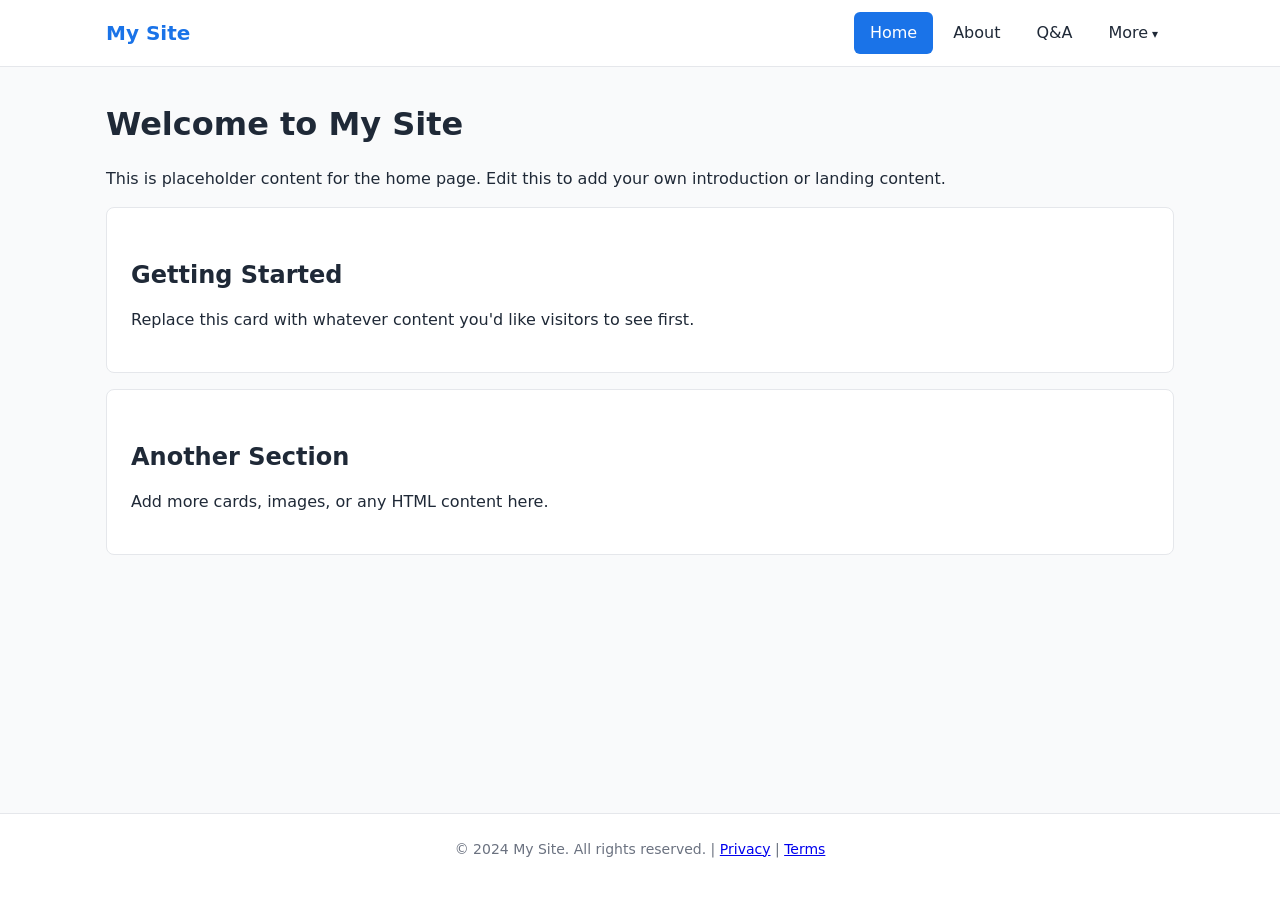
<file: david-m-thompson-website/index.html>
<!DOCTYPE html>
<html lang="en">
<head>
  <meta charset="UTF-8">
  <meta name="viewport" content="width=device-width, initial-scale=1.0">
  <title>Home - My Site</title>
  <link rel="stylesheet" href="css/styles.css">
</head>
<body>
  <header>
    <div class="header-inner">
      <div class="logo"><a href="index.html">My Site</a></div>
      <button class="menu-toggle" aria-label="Toggle menu" onclick="document.querySelector('nav').classList.toggle('open')">☰</button>
      <nav>
        <ul>
          <li><a href="index.html" aria-current="page">Home</a></li>
          <li><a href="about.html">About</a></li>
          <li><a href="qa.html">Q&amp;A</a></li>
          <li class="dropdown">
            <a href="#" class="dropdown-toggle">More</a>
            <ul class="dropdown-menu">
              <li><a href="#">Link One</a></li>
              <li><a href="#">Link Two</a></li>
              <li><a href="#">Link Three</a></li>
            </ul>
          </li>
        </ul>
      </nav>
    </div>
  </header>

  <main>
    <h1>Welcome to My Site</h1>
    <p>This is placeholder content for the home page. Edit this to add your own introduction or landing content.</p>
    <div class="card">
      <h2>Getting Started</h2>
      <p>Replace this card with whatever content you'd like visitors to see first.</p>
    </div>
    <div class="card">
      <h2>Another Section</h2>
      <p>Add more cards, images, or any HTML content here.</p>
    </div>
  </main>

  <footer>
    <p>&copy; 2024 My Site. All rights reserved. | <a href="#">Privacy</a> | <a href="#">Terms</a></p>
  </footer>
</body>
</html>
</file>
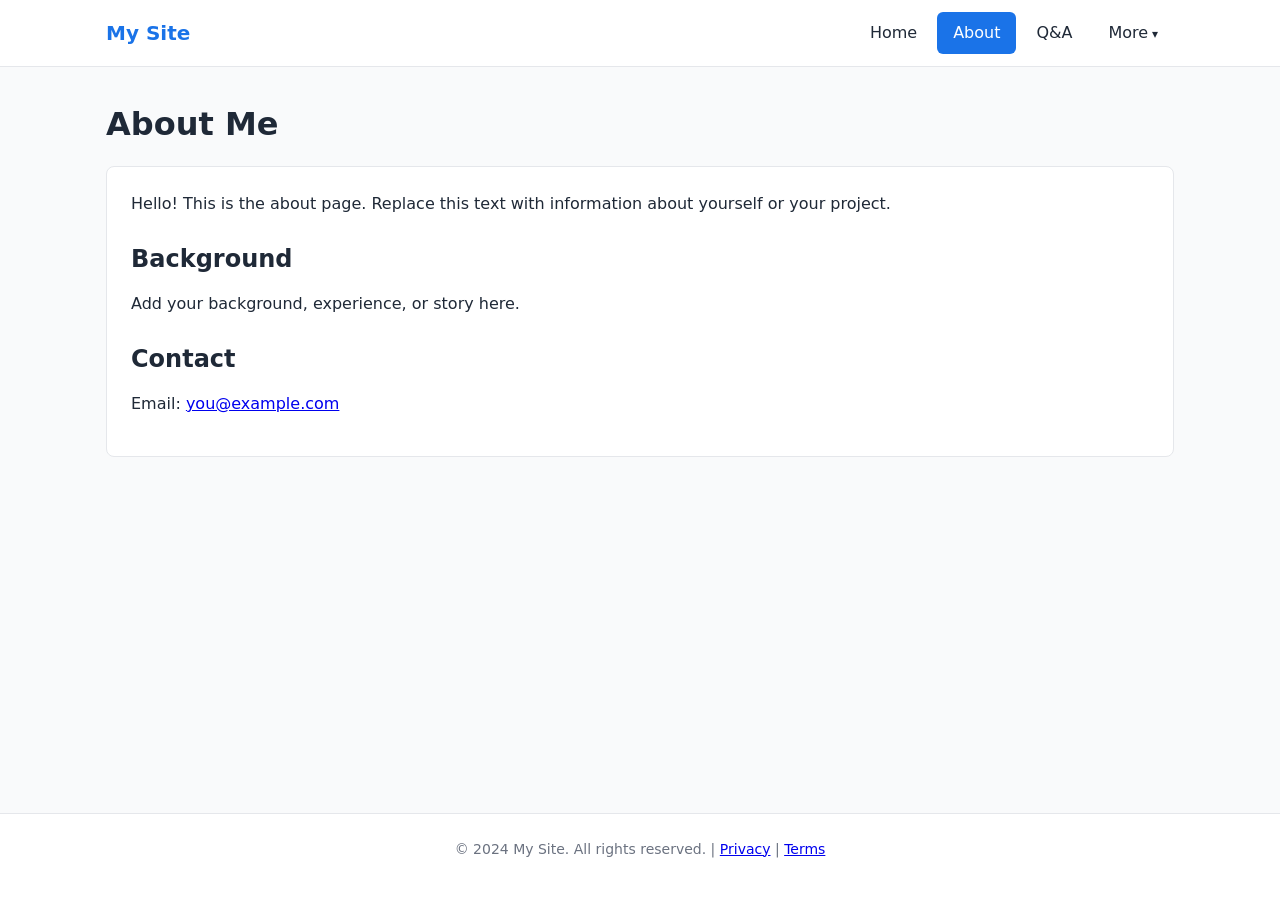
<file: david-m-thompson-website/about.html>
<!DOCTYPE html>
<html lang="en">
<head>
  <meta charset="UTF-8">
  <meta name="viewport" content="width=device-width, initial-scale=1.0">
  <title>About - My Site</title>
  <link rel="stylesheet" href="css/styles.css">
</head>
<body>
  <header>
    <div class="header-inner">
      <div class="logo"><a href="index.html">My Site</a></div>
      <button class="menu-toggle" aria-label="Toggle menu" onclick="document.querySelector('nav').classList.toggle('open')">☰</button>
      <nav>
        <ul>
          <li><a href="index.html">Home</a></li>
          <li><a href="about.html" aria-current="page">About</a></li>
          <li><a href="qa.html">Q&amp;A</a></li>
          <li class="dropdown">
            <a href="#" class="dropdown-toggle">More</a>
            <ul class="dropdown-menu">
              <li><a href="#">Link One</a></li>
              <li><a href="#">Link Two</a></li>
              <li><a href="#">Link Three</a></li>
            </ul>
          </li>
        </ul>
      </nav>
    </div>
  </header>

  <main>
    <h1>About Me</h1>
    <div class="card">
      <p>Hello! This is the about page. Replace this text with information about yourself or your project.</p>
      <h2>Background</h2>
      <p>Add your background, experience, or story here.</p>
      <h2>Contact</h2>
      <p>Email: <a href="mailto:you@example.com">you@example.com</a></p>
    </div>
  </main>

  <footer>
    <p>&copy; 2024 My Site. All rights reserved. | <a href="#">Privacy</a> | <a href="#">Terms</a></p>
  </footer>
</body>
</html>
</file>
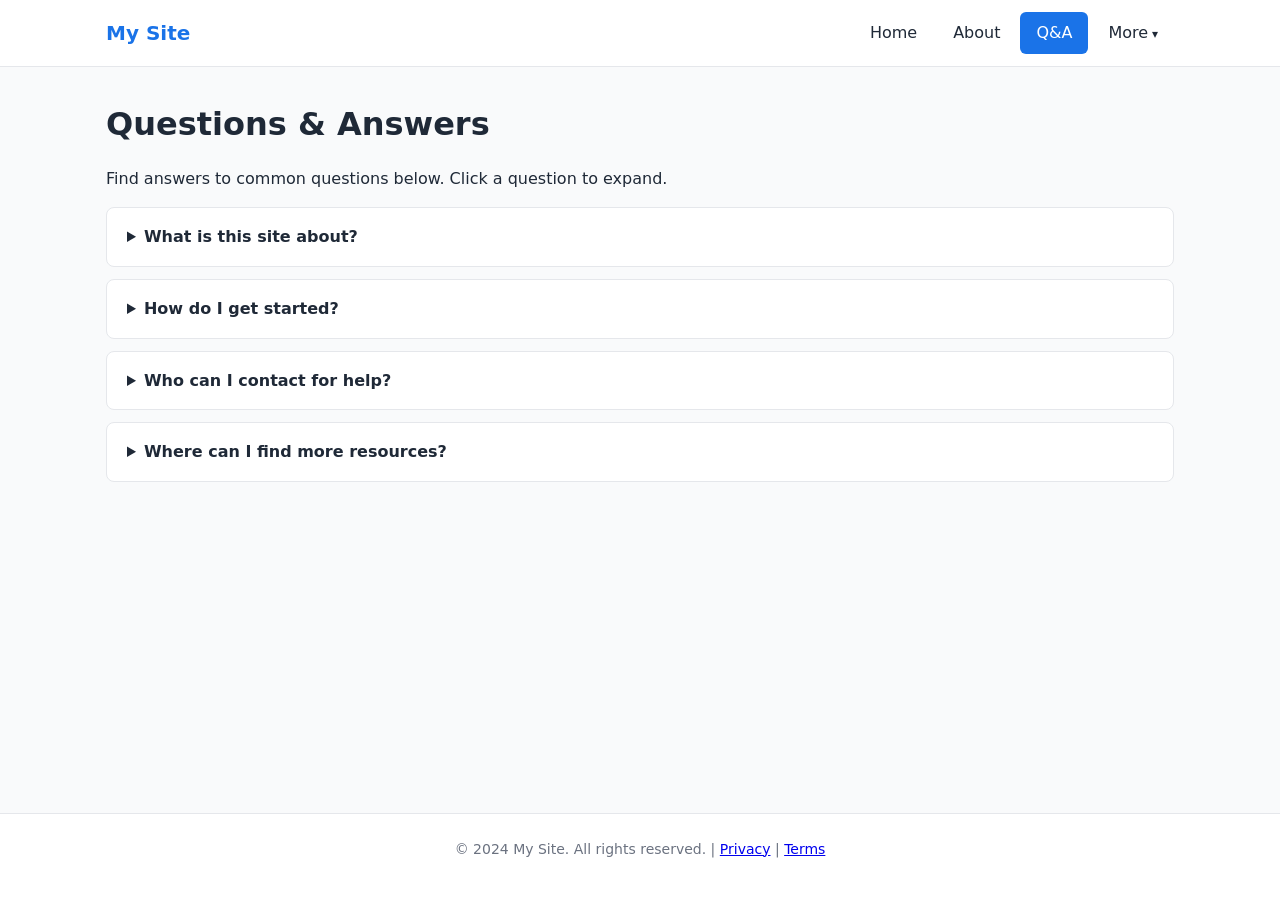
<file: david-m-thompson-website/qa.html>
<!DOCTYPE html>
<html lang="en">
<head>
  <meta charset="UTF-8">
  <meta name="viewport" content="width=device-width, initial-scale=1.0">
  <title>Q&amp;A - My Site</title>
  <link rel="stylesheet" href="css/styles.css">
</head>
<body>
  <header>
    <div class="header-inner">
      <div class="logo"><a href="index.html">My Site</a></div>
      <button class="menu-toggle" aria-label="Toggle menu" onclick="document.querySelector('nav').classList.toggle('open')">☰</button>
      <nav>
        <ul>
          <li><a href="index.html">Home</a></li>
          <li><a href="about.html">About</a></li>
          <li><a href="qa.html" aria-current="page">Q&amp;A</a></li>
          <li class="dropdown">
            <a href="#" class="dropdown-toggle">More</a>
            <ul class="dropdown-menu">
              <li><a href="#">Link One</a></li>
              <li><a href="#">Link Two</a></li>
              <li><a href="#">Link Three</a></li>
            </ul>
          </li>
        </ul>
      </nav>
    </div>
  </header>

  <main>
    <h1>Questions &amp; Answers</h1>
    <p>Find answers to common questions below. Click a question to expand.</p>

    <details>
      <summary>What is this site about?</summary>
      <p>Replace this with your answer. This is placeholder content.</p>
    </details>

    <details>
      <summary>How do I get started?</summary>
      <p>Replace this with instructions or guidance for your visitors.</p>
    </details>

    <details>
      <summary>Who can I contact for help?</summary>
      <p>Add contact information or support links here.</p>
    </details>

    <details>
      <summary>Where can I find more resources?</summary>
      <p>Link to documentation, guides, or external resources here.</p>
    </details>
  </main>

  <footer>
    <p>&copy; 2024 My Site. All rights reserved. | <a href="#">Privacy</a> | <a href="#">Terms</a></p>
  </footer>
</body>
</html>
</file>
<file: david-m-thompson-website/css/styles.css>
*, *::before, *::after {
  box-sizing: border-box;
  margin: 0;
  padding: 0;
}

:root {
  --color-primary: #1a73e8;
  --color-primary-dark: #1557b0;
  --color-bg: #f9fafb;
  --color-surface: #ffffff;
  --color-text: #1f2937;
  --color-text-light: #6b7280;
  --color-border: #e5e7eb;
  --max-width: 1100px;
}

body {
  font-family: system-ui, -apple-system, sans-serif;
  color: var(--color-text);
  background: var(--color-bg);
  line-height: 1.6;
  min-height: 100vh;
  display: flex;
  flex-direction: column;
}

main {
  flex: 1;
  width: 100%;
  max-width: var(--max-width);
  margin: 2rem auto;
  padding: 0 1rem;
}

/* Header */
header {
  background: var(--color-surface);
  border-bottom: 1px solid var(--color-border);
  position: sticky;
  top: 0;
  z-index: 100;
}

.header-inner {
  max-width: var(--max-width);
  margin: 0 auto;
  padding: 0.75rem 1rem;
  display: flex;
  align-items: center;
  justify-content: space-between;
}

.logo a {
  font-size: 1.25rem;
  font-weight: 700;
  color: var(--color-primary);
  text-decoration: none;
}

/* Navigation */
nav ul {
  list-style: none;
  display: flex;
  gap: 0.25rem;
}

nav a {
  display: block;
  padding: 0.5rem 1rem;
  color: var(--color-text);
  text-decoration: none;
  border-radius: 0.375rem;
  transition: background 0.2s;
}

nav a:hover, nav a[aria-current="page"] {
  background: var(--color-primary);
  color: #fff;
}

/* Dropdown */
.dropdown {
  position: relative;
}

.dropdown-toggle {
  cursor: pointer;
}

.dropdown-toggle::after {
  content: " ▾";
  font-size: 0.75rem;
}

.dropdown-menu {
  display: none;
  position: absolute;
  top: 100%;
  left: 0;
  background: var(--color-surface);
  border: 1px solid var(--color-border);
  border-radius: 0.375rem;
  min-width: 160px;
  box-shadow: 0 4px 12px rgba(0,0,0,0.1);
  padding: 0.25rem 0;
}

.dropdown-menu a {
  border-radius: 0;
}

.dropdown:hover .dropdown-menu,
.dropdown:focus-within .dropdown-menu {
  display: block;
}

/* Mobile menu toggle */
.menu-toggle {
  display: none;
  background: none;
  border: none;
  font-size: 1.5rem;
  cursor: pointer;
  padding: 0.25rem;
}

/* Footer */
footer {
  background: var(--color-surface);
  border-top: 1px solid var(--color-border);
  text-align: center;
  padding: 1.5rem 1rem;
  color: var(--color-text-light);
  font-size: 0.875rem;
}

/* Content */
h1 { font-size: 2rem; margin-bottom: 1rem; }
h2 { font-size: 1.5rem; margin: 1.5rem 0 0.75rem; }
p { margin-bottom: 1rem; }

.card {
  background: var(--color-surface);
  border: 1px solid var(--color-border);
  border-radius: 0.5rem;
  padding: 1.5rem;
  margin-bottom: 1rem;
}

/* Q&A */
details {
  background: var(--color-surface);
  border: 1px solid var(--color-border);
  border-radius: 0.5rem;
  margin-bottom: 0.75rem;
  padding: 1rem 1.25rem;
}

summary {
  font-weight: 600;
  cursor: pointer;
}

details[open] summary {
  margin-bottom: 0.75rem;
}

/* Mobile */
@media (max-width: 768px) {
  .menu-toggle { display: block; }

  nav {
    display: none;
    position: absolute;
    top: 100%;
    left: 0;
    right: 0;
    background: var(--color-surface);
    border-bottom: 1px solid var(--color-border);
    padding: 0.5rem 1rem;
  }

  nav.open { display: block; }

  nav ul {
    flex-direction: column;
  }

  .dropdown-menu {
    position: static;
    box-shadow: none;
    border: none;
    padding-left: 1rem;
  }

  .dropdown:hover .dropdown-menu,
  .dropdown:focus-within .dropdown-menu {
    display: block;
  }
}
</file>
